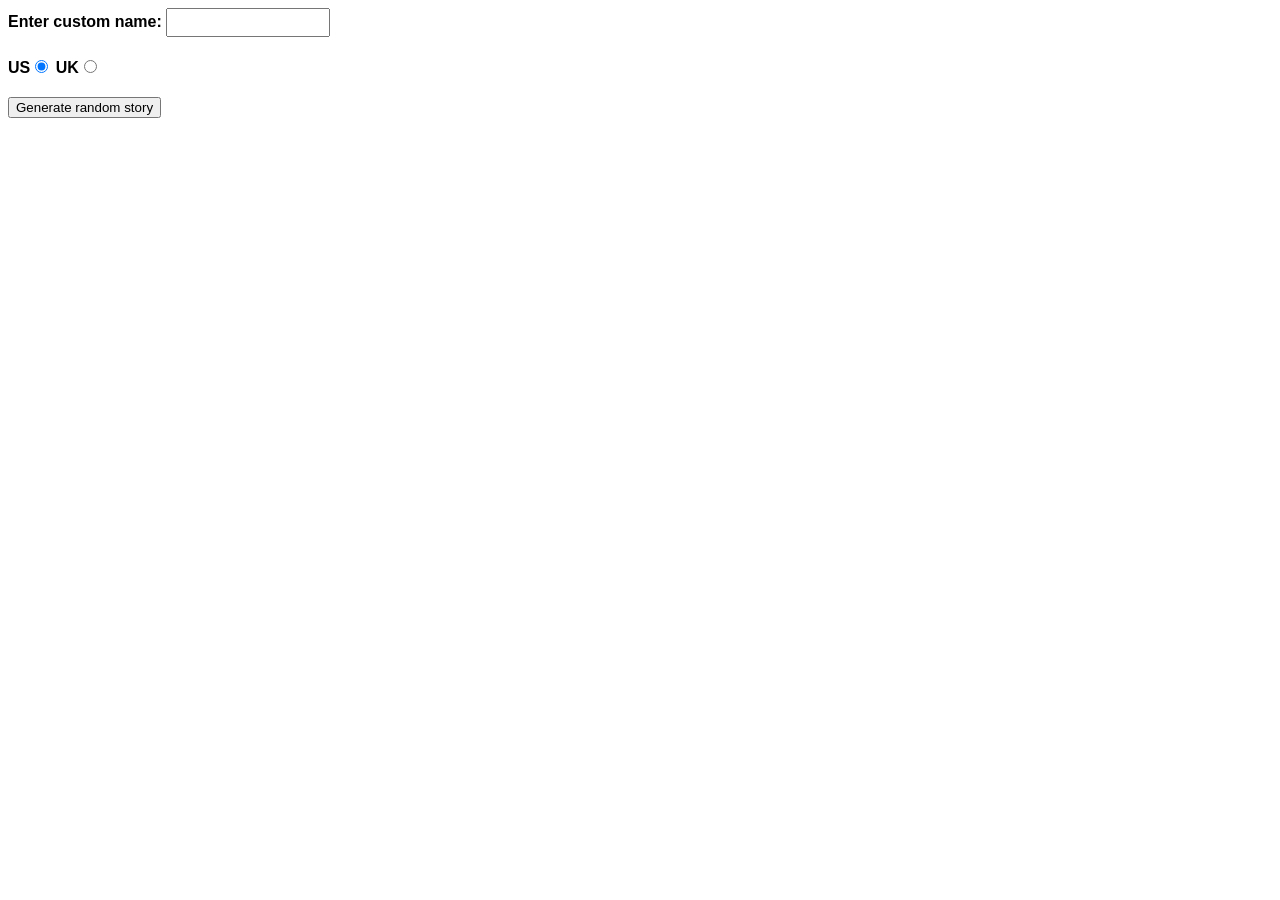
<file: assignment04/index.html>
<!DOCTYPE html>
<html lang="en-US">
  <head>
    <meta charset="utf-8" />
    <meta name="viewport" content="width=device-width" />

    <title>Silly story generator</title>

    <style>
      body {
        font-family: helvetica, sans-serif;
        width: 350px;
      }

      label {
        font-weight: bold;
      }

      div {
        padding-bottom: 20px;
      }

      input[type="text"] {
        padding: 5px;
        width: 150px;
      }

      p {
        background: #ffc125;
        color: #5e2612;
        padding: 10px;
        visibility: hidden;
      }
    </style>
  </head>

  <body>
    <div>
      <label for="customname">Enter custom name:</label>
      <input id="customname" type="text" placeholder="" />
    </div>
    <div>
      <label for="us">US</label
      ><input id="us" type="radio" name="ukus" value="us" checked />
      <label for="uk">UK</label
      ><input id="uk" type="radio" name="ukus" value="uk" />
    </div>
    <div>
      <button class="randomize">Generate random story</button>
    </div>
    <!-- Thanks a lot to Willy Aguirre for his help with the code for this assessment -->
    <p class="story"></p>
  </body>
</html>
</file>
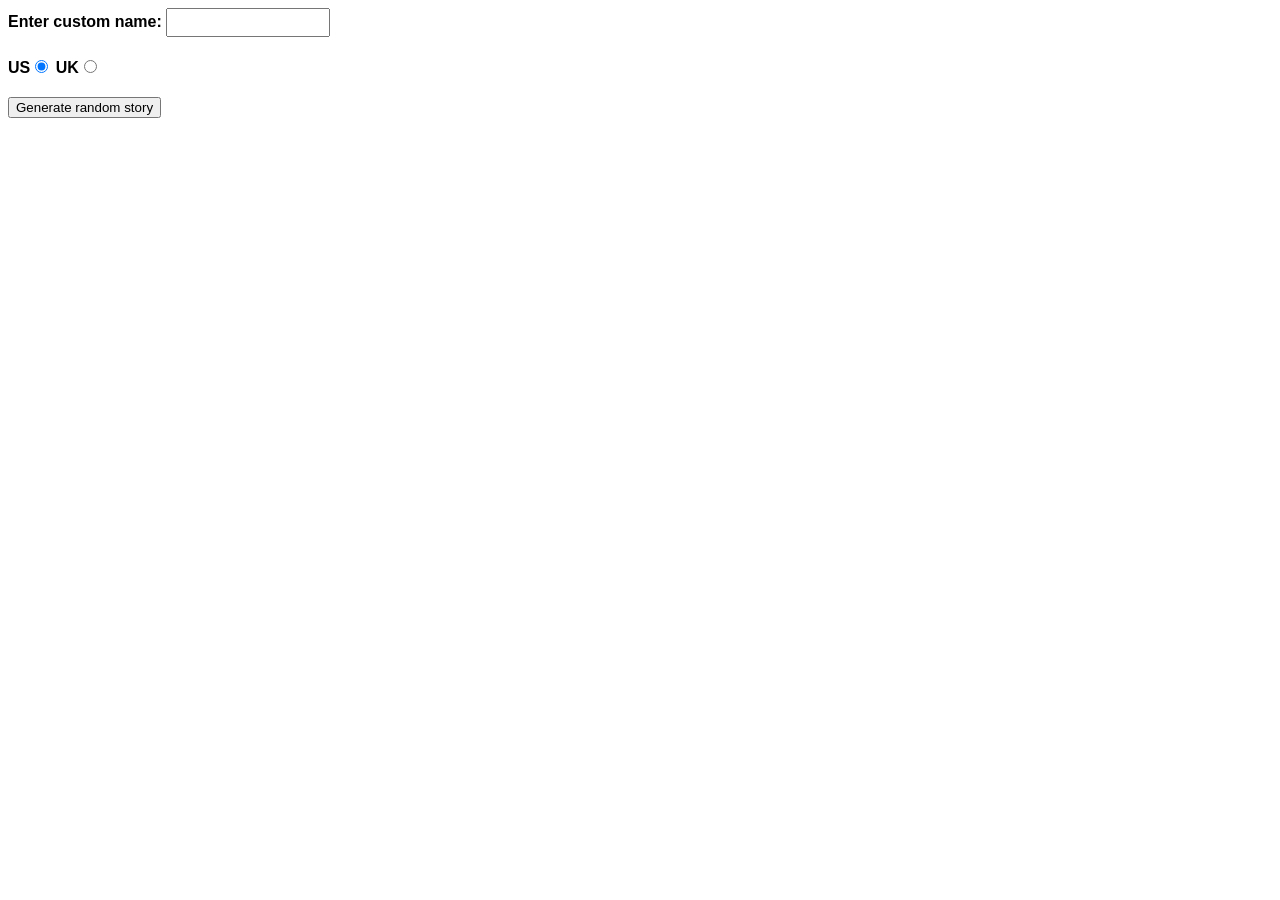
<file: Assignment-04/part01/index.html>
<!-- 
 Name: Mohabatjit Singh
 File: Part1.html 
 Date: 31 July 2025 
 A silly story generator.
-->
<!DOCTYPE html>
<html lang="en-US">
  <head>
    <meta charset="utf-8" />
    <meta name="viewport" content="width=device-width" />

    <title>Silly story generator</title>

    <style>
      body {
        font-family: helvetica, sans-serif;
        width: 350px;
      }

      label {
        font-weight: bold;
      }

      div {
        padding-bottom: 20px;
      }

      input[type="text"] {
        padding: 5px;
        width: 150px;
      }

      p {
        background: #ffc125;
        color: #5e2612;
        padding: 10px;
        visibility: hidden;
      }
    </style>
  </head>
  <body>
    <div>
      <label for="customname">Enter custom name:</label>
      <input id="customname" type="text" placeholder="" />
    </div>
    <div>
      <label for="us">US</label
      ><input id="us" type="radio" name="ukus" value="us" checked />
      <label for="uk">UK</label
      ><input id="uk" type="radio" name="ukus" value="uk" />
    </div>
    <div>
      <button class="randomize">Generate random story</button>
    </div>
<p class="story"></p>
<script src="main.js"></script>
  </body>
</html>
</file>
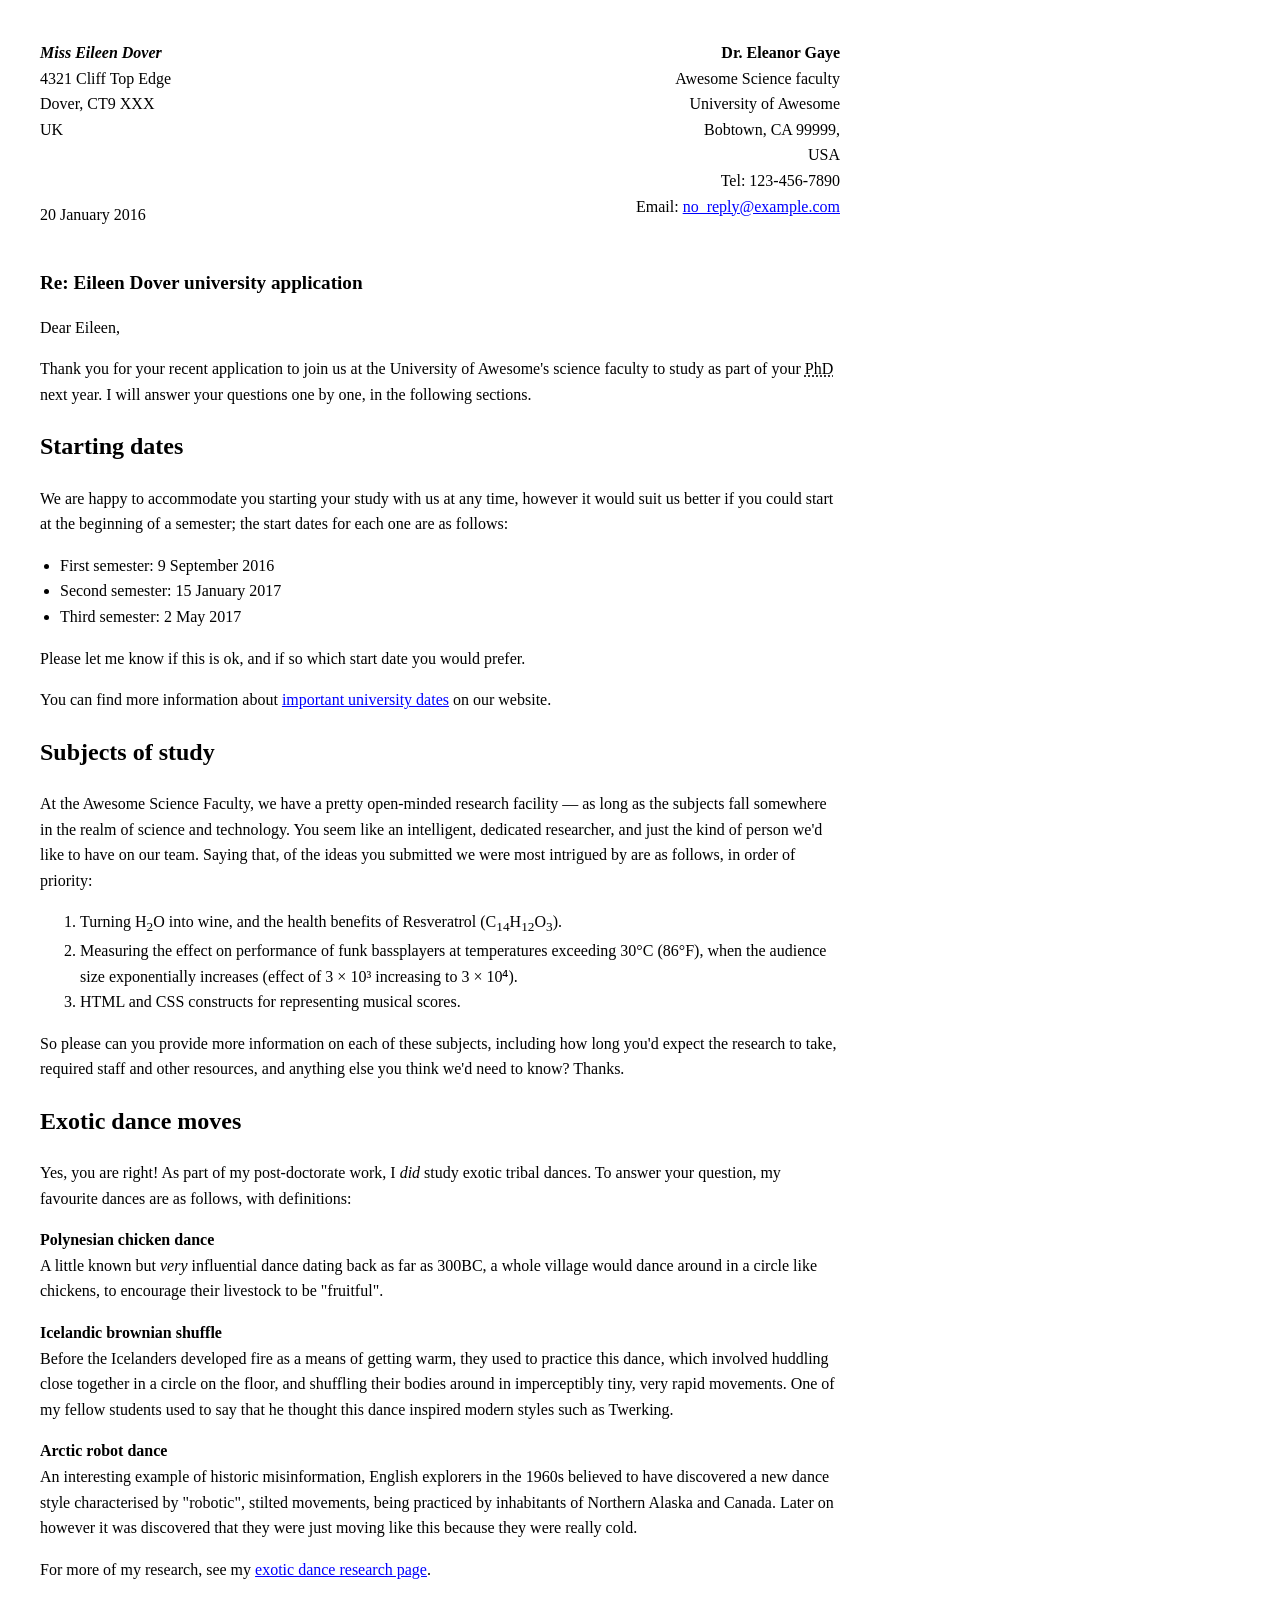
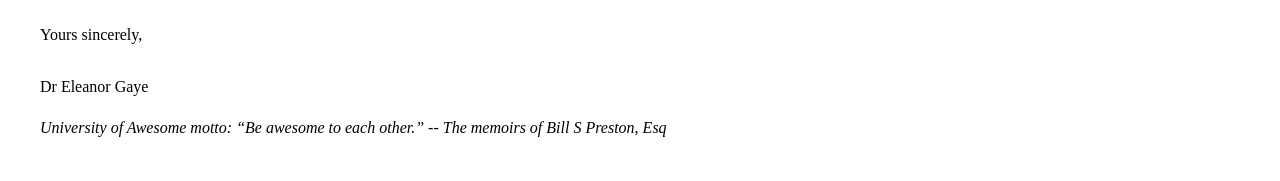
<file: lab1/part1/index.html>
<!DOCTYPE html>
<html lang="en">
<head>
<!--
	Name: Mohabatjit Singh 
	File: index.html
	Date: 22 May 2025 
	Lab 1 Part 1 cover letter for a university application.-->
  <meta charset="utf-8">
  <title>University Application Response</title>
  <style>
    body {
      font-family: Georgia, serif;
      line-height: 1.6;
      margin: 40px;
      max-width: 800px;
      color: #000;
    }
    .header-right {
      float: right;
      text-align: right;
    }
    .date {
      margin-top: 60px;
    }
    h1 {
      font-size: 1.2em;
      margin-top: 40px;
    }
    ul {
      margin: 0;
      padding-left: 20px;
    }
    .signature {
      margin-top: 40px;
    }
    a {
      color: blue;
      text-decoration: underline;
    }
    em {
      font-style: italic;
    }
  </style>
</head>
<body>

  <div class="header-right">
    <strong>Dr. Eleanor Gaye</strong><br>
    Awesome Science faculty<br>
    University of Awesome<br>
    Bobtown, CA 99999,<br>
    USA<br>
    Tel: 123-456-7890<br>
    Email: <a href="mailto:no_reply@example.com">no_reply@example.com</a>
  </div>

  <p><strong><em>Miss Eileen Dover</em></strong><br>
  4321 Cliff Top Edge<br>
  Dover, CT9 XXX<br>
  UK</p>

  <p class="date">20 January 2016</p>

  <h1>Re: Eileen Dover university application</h1>

  <p>Dear Eileen,</p>

  <p>Thank you for your recent application to join us at the University of Awesome's science faculty to study as part of your <abbr title="Doctor of Philosophy">PhD</abbr> next year. I will answer your questions one by one, in the following sections.</p>

  <h2>Starting dates</h2>

  <p>We are happy to accommodate you starting your study with us at any time, however it would suit us better if you could start at the beginning of a semester; the start dates for each one are as follows:</p>

  <ul>
    <li>First semester: 9 September 2016</li>
    <li>Second semester: 15 January 2017</li>
    <li>Third semester: 2 May 2017</li>
  </ul>

  <p>Please let me know if this is ok, and if so which start date you would prefer.</p>

  <p>You can find more information about <a href="https://durhamcollege.desire2learn.com/d2l/home">important university dates</a> on our website.</p>

  <h2>Subjects of study</h2>

  <p>At the Awesome Science Faculty, we have a pretty open-minded research facility — as long as the subjects fall somewhere in the realm of science and technology. You seem like an intelligent, dedicated researcher, and just the kind of person we'd like to have on our team. Saying that, of the ideas you submitted we were most intrigued by are as follows, in order of priority:</p>

  <ol>
    <li>Turning H<sub>2</sub>O into wine, and the health benefits of Resveratrol (C<sub>14</sub>H<sub>12</sub>O<sub>3</sub>).</li>
    <li>Measuring the effect on performance of funk bassplayers at temperatures exceeding 30°C (86°F), when the audience size exponentially increases (effect of 3 × 10³ increasing to 3 × 10⁴).</li>
    <li>HTML and CSS constructs for representing musical scores.</li>
  </ol>

  <p>So please can you provide more information on each of these subjects, including how long you'd expect the research to take, required staff and other resources, and anything else you think we'd need to know? Thanks.</p>

  <h2>Exotic dance moves</h2>

  <p>Yes, you are right! As part of my post-doctorate work, I <em>did</em> study exotic tribal dances. To answer your question, my favourite dances are as follows, with definitions:</p>

  <p><strong>Polynesian chicken dance</strong><br>
  A little known but <em>very</em> influential dance dating back as far as 300BC, a whole village would dance around in a circle like chickens, to encourage their livestock to be "fruitful".</p>

  <p><strong>Icelandic brownian shuffle</strong><br>
  Before the Icelanders developed fire as a means of getting warm, they used to practice this dance, which involved huddling close together in a circle on the floor, and shuffling their bodies around in imperceptibly tiny, very rapid movements. One of my fellow students used to say that he thought this dance inspired modern styles such as Twerking.</p>

  <p><strong>Arctic robot dance</strong><br>
  An interesting example of historic misinformation, English explorers in the 1960s believed to have discovered a new dance style characterised by "robotic", stilted movements, being practiced by inhabitants of Northern Alaska and Canada. Later on however it was discovered that they were just moving like this because they were really cold.</p>

  <p>For more of my research, see my <a href="https://www.academia.edu/6244579/EXOTIC_DANCING_AN_EXPLORATORY_INVESTIGATION_OF_THE_SOCIALIZING_AGENTS_BETWEEN_RACE_AND_CLASS">exotic dance research page</a>.</p>

  <div class="signature">
    Yours sincerely,<br><br>
    Dr Eleanor Gaye
  </div>

  <p><em>University of Awesome motto: “Be awesome to each other.” -- The memoirs of Bill S Preston, Esq</em></p>

</body>
</html>
</file>
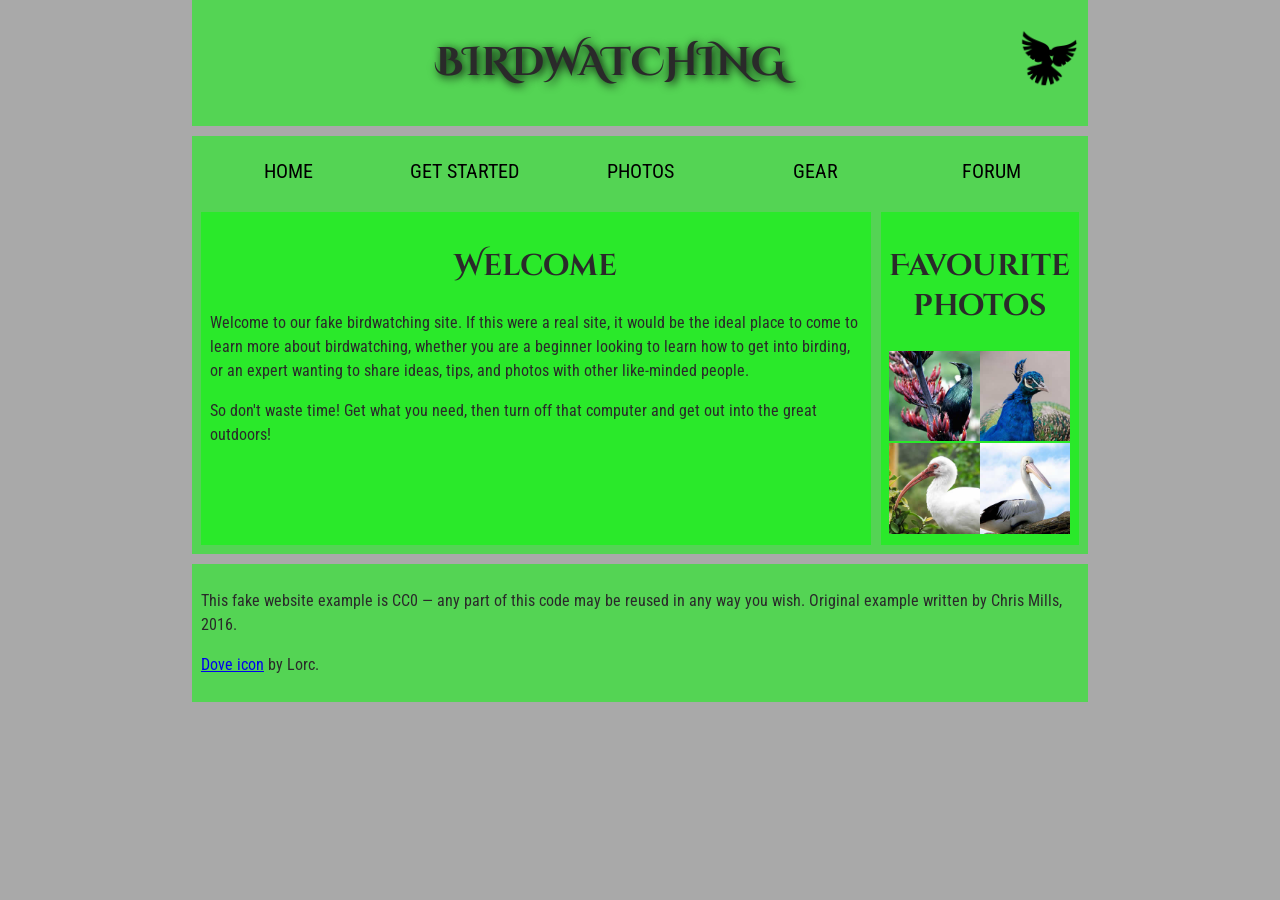
<file: lab1/part2/index.html>
<!DOCTYPE html>
<html lang="en">
  <head>
 <!--
	Name: Mohabatjit Singh 
	File: index.html
	Date: 26 May 2025 
	Lab 1 Part 2 a birdwatching page.
	-->
    <meta charset="utf-8">
    <title>Birdwatching</title>
    <link href="https://fonts.googleapis.com/css?family=Roboto+Condensed:300%7CCinzel+Decorative:700" rel="stylesheet">
    <link rel="stylesheet" href="./css/style.css">
    
  </head>

  <body>
    <header>
      <!--the header part-->
      <h1>Birdwatching</h1>
      <img src="./images/dove.png" alt="a simple dove logo"><!--Added the logo-->
    </header>
    <!--Adding the navigation tab-->
      <nav>
      <ul>
        <li><span>Home</span></li>
        <li><a href="">get started</a></li>
        <li><a href="#">Photos</a></li>
        <li><a href="#">Gear</a></li>
        <li><a href="#">Forum</a></li>
      </ul>
      </nav>
      <main>
      <section>
        <!--Adding the introduction and welcome section-->
      <h2>Welcome</h2>

      <p>Welcome to our fake birdwatching site. If this were a real site, it would be the ideal place to come to learn more about birdwatching, whether you are a beginner looking to learn how to get into birding, or an expert wanting to share ideas, tips, and photos with other like-minded people.</p>

      <p>So don't waste time! Get what you need, then turn off that computer and get out into the great outdoors!</p>
      </section>
      <!--Added the photos-->
      <aside>
      <h2>Favourite photos</h2>

      <a href="./images/favorite-1.jpg"><img src="./images/favorite-1_th.jpg" alt="Small black bird, black claws, long black slender beak, links to larger version of the image"></a>
      <a href="./images/favorite-2.jpg"><img src="./images/favorite-2_th.jpg" alt="Top half of a pretty bird with bright blue plumage on neck, light colored beak, blue headdress, links to larger version of the image"></a>
      <a href="./images/favorite-3.jpg"><img src="./images/favorite-3_th.jpg" alt="Top half of a large bird with white plumage, very long curved narrow light colored break, links to larger version of the image"></a>
      <a href="./images/favorite-4.jpg"><img src="./images/favorite-4_th.jpg" alt="Large bird, mostly white plumage with black plumage on back and rear, long straight white beak, links to larger version of the image"></a>
       </aside></main>
       <!--Added the footer section-->
       <footer>

      <p>This fake website example is CC0 — any part of this code may be reused in any way you wish. Original example written by Chris Mills, 2016.</p>

      <p><a href="/http://game-icons.net/lorc/originals/dove.html">Dove icon</a> by Lorc.</p>
        </footer>
  </body>
</html>
</file>
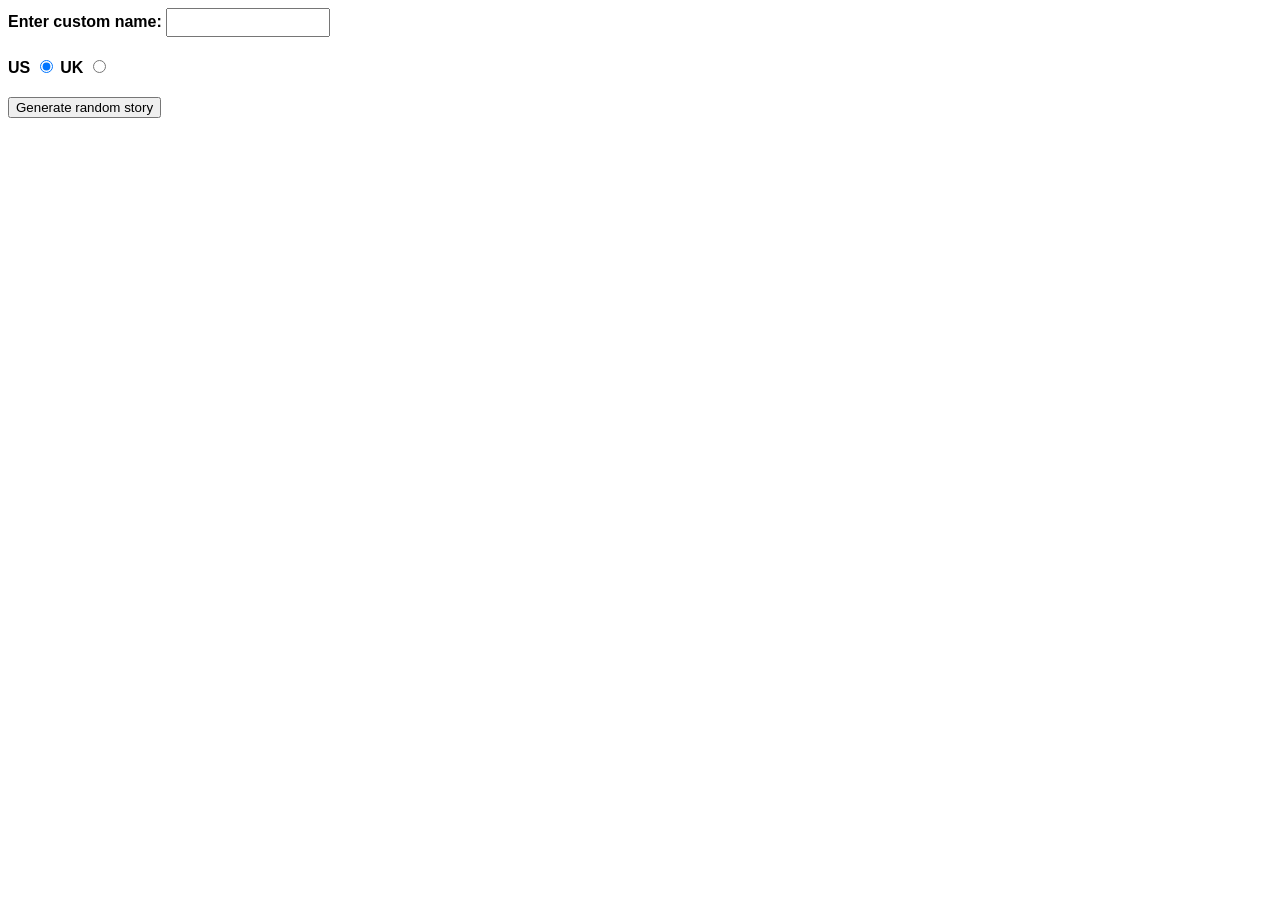
<file: assignment04/part1.html>
<!-- 
 Name: Mohabatjit Singh
 File: Part1.html 
 Date: 31 July 2025 
 A silly story generator.
-->
<!DOCTYPE html>
<html lang="en-US">
  <head>
    <meta charset="utf-8" />
    <meta name="viewport" content="width=device-width" />
    <title>Silly story generator</title>
    <style>
      body {
        font-family: helvetica, sans-serif;
        width: 350px;
      }
      label {
        font-weight: bold;
      }
      div {
        padding-bottom: 20px;
      }
      input[type="text"] {
        padding: 5px;
        width: 150px;
      }
      p {
        background: #ffc125;
        color: #5e2612;
        padding: 10px;
        visibility: hidden;
      }
    </style>
  </head>
  <body>
    <div>
      <label for="customname">Enter custom name:</label>
      <input id="customname" type="text" placeholder="" />
    </div>
    <div>
      <label for="us">US</label>
      <input id="us" type="radio" name="ukus" value="us" checked />
      <label for="uk">UK</label>
      <input id="uk" type="radio" name="ukus" value="uk" />
    </div>
    <div>
      <button class="randomize">Generate random story</button>
    </div>
    <p class="story"></p>

    <script>
      const customName = document.getElementById('customname');
      const randomize = document.querySelector('.randomize');
      const story = document.querySelector('.story');

      const insertX = ['Willy the Goblin', 'Big Daddy', 'Father Christmas'];
      const insertY = ['the soup kitchen', 'Disneyland', 'the White House'];
      const insertZ = ['spontaneously combusted', 'melted into a puddle on the sidewalk', 'turned into a slug and crawled away'];

      function randomValueFromArray(array) {
        const random = Math.floor(Math.random() * array.length);
        return array[random];
      }

      randomize.addEventListener('click', result);

      function result() {
        let newStory =
          'It was 94 fahrenheit outside, so :insertx: went for a walk. ' +
          'When they got to :inserty:, they stared in horror for a few moments, then :insertz:. ' +
          'Bob saw the whole thing, but was not surprised — :insertx: weighs 300 pounds, and it was a hot day.';

        const xItem = randomValueFromArray(insertX);
        const yItem = randomValueFromArray(insertY);
        const zItem = randomValueFromArray(insertZ);

        newStory = newStory.replace(/:insertx:/g, xItem);
        newStory = newStory.replace(':inserty:', yItem);
        newStory = newStory.replace(':insertz:', zItem);

        if (customName.value !== '') {
          const name = customName.value;
          newStory = newStory.replace('Bob', name);
        }

        if (document.getElementById('uk').checked) {
          const weight = Math.round(300 * 0.0714286) + ' stone';
          const temperature = Math.round((94 - 32) * (5 / 9)) + ' centigrade';
          newStory = newStory.replace('94 fahrenheit', temperature);
          newStory = newStory.replace('300 pounds', weight);
        }

        story.textContent = newStory;
        story.style.visibility = 'visible';
      }
    </script>
  </body>
</html>
</file>
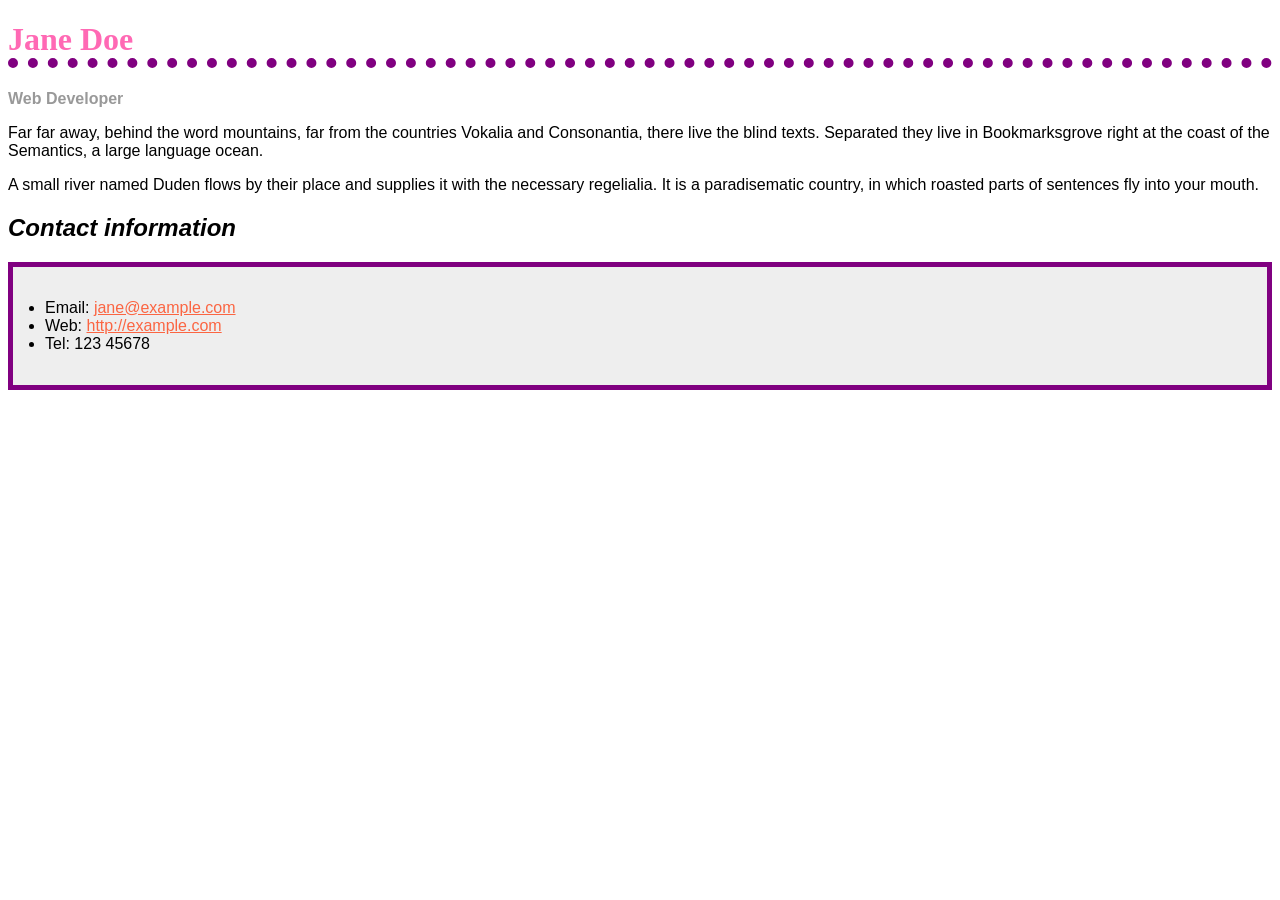
<file: assignment3/part1.html>
<!DOCTYPE html>
<html lang="en">
<head>
    <meta charset="UTF-8">
    <meta name="viewport" content="width=device-width, initial-scale=1.0">
    <title>Bio Page</title>
    <!-- Name: Mohabatjit Singh 
     File: part1.html 
     Date: 17 June,2025 
     this part is a bio page-->
     <link rel="stylesheet" href="./CSS/style1.css">
</head>
<body>
    <h1>Jane Doe</h1>
<div class="job-title">Web Developer</div>
<p>
  Far far away, behind the word mountains, far from the countries Vokalia and
  Consonantia, there live the blind texts. Separated they live in Bookmarksgrove
  right at the coast of the Semantics, a large language ocean.
</p>

<p>
  A small river named Duden flows by their place and supplies it with the
  necessary regelialia. It is a paradisematic country, in which roasted parts of
  sentences fly into your mouth.
</p>

<h2>Contact information</h2>
<ul>
  <li>Email: <a href="mailto:jane@example.com">jane@example.com</a></li>
  <li>Web: <a href="http://example.com">http://example.com</a></li>
  <li>Tel: 123 45678</li>
</ul>
    
</body>
</html>
</file>
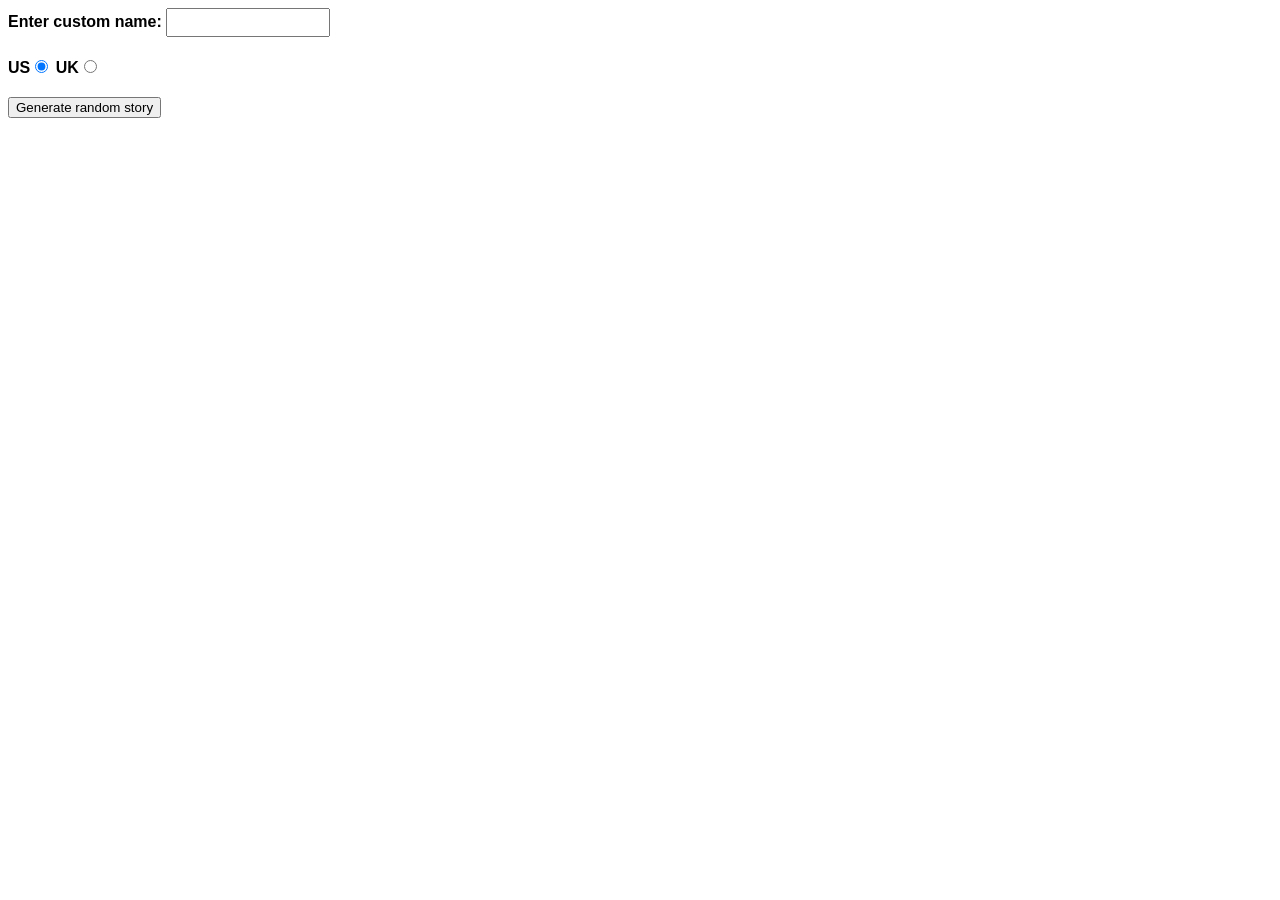
<file: Assignment-04/part01/part1.html>
<!-- 
 Name: Mohabatjit Singh
 File: Part1.html 
 Date: 31 July 2025 
 A silly story generator.
-->
<!DOCTYPE html>
<html lang="en-US">
  <head>
    <meta charset="utf-8" />
    <meta name="viewport" content="width=device-width" />

    <title>Silly story generator</title>

    <style>
      body {
        font-family: helvetica, sans-serif;
        width: 350px;
      }

      label {
        font-weight: bold;
      }

      div {
        padding-bottom: 20px;
      }

      input[type="text"] {
        padding: 5px;
        width: 150px;
      }

      p {
        background: #ffc125;
        color: #5e2612;
        padding: 10px;
        visibility: hidden;
      }
    </style>
  </head>
  <body>
    <div>
      <label for="customname">Enter custom name:</label>
      <input id="customname" type="text" placeholder="" />
    </div>
    <div>
      <label for="us">US</label
      ><input id="us" type="radio" name="ukus" value="us" checked />
      <label for="uk">UK</label
      ><input id="uk" type="radio" name="ukus" value="uk" />
    </div>
    <div>
      <button class="randomize">Generate random story</button>
    </div>
<p class="story"></p>
<script src="main.js"></script>
</file>
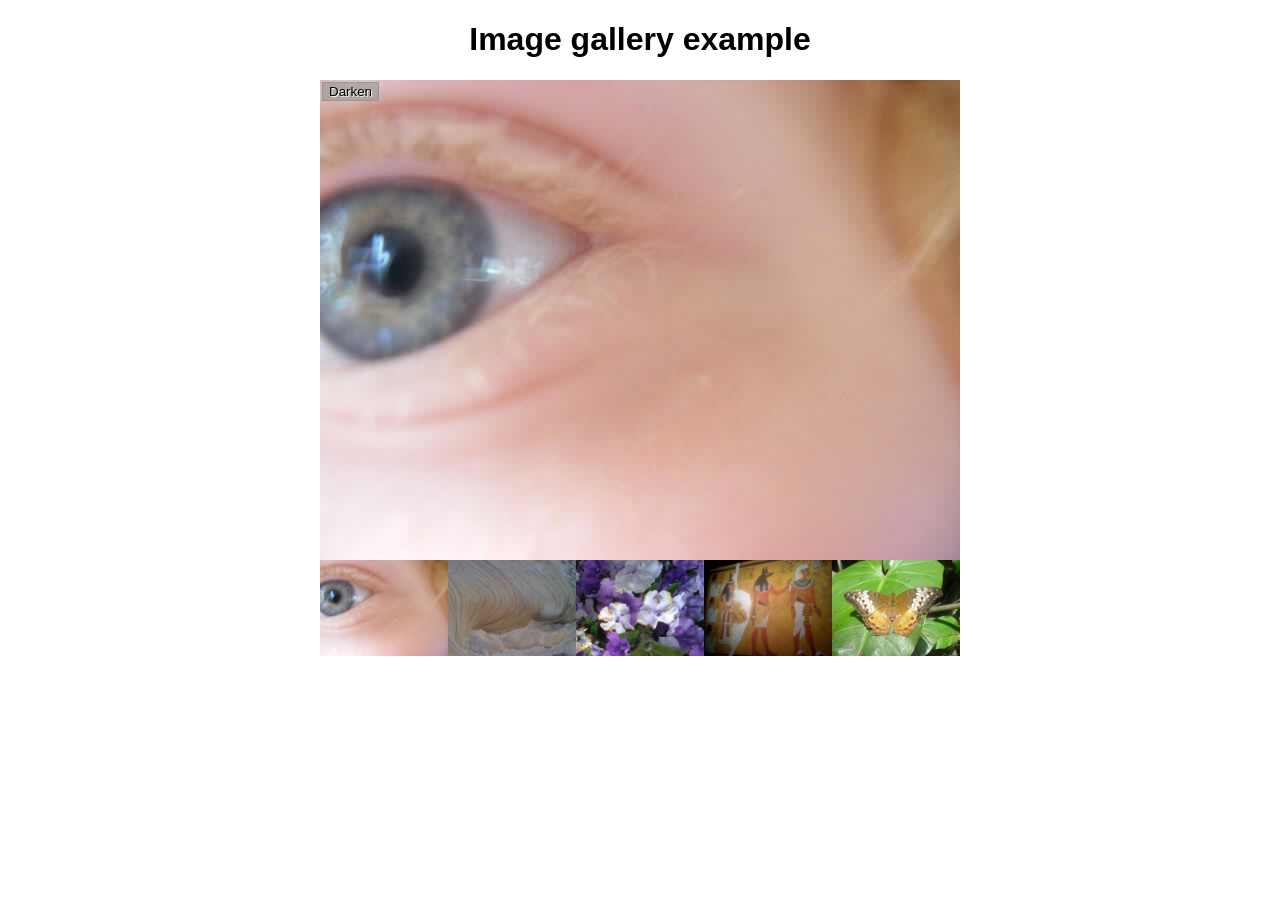
<file: Assignment-04/part02/part2.html>
<!-- 
 Name: Mohabatjit Singh
 File: Part1.html 
 Date: 1 August 2025 
 Interactive image gallery layout
-->
<!DOCTYPE html>
<html lang="en-us">
  <head>
    <meta charset="utf-8">

    <title>Image gallery</title>

    <link rel="stylesheet" href="style.css">
    
  </head>

  <body>
    <h1>Image gallery example</h1>

    <div class="full-img">
      <img class="displayed-img" src="images/pic1.jpg" alt="Closeup of a human eye">
      <div class="overlay"></div>
      <button class="dark">Darken</button>
    </div>

    <div class="thumb-bar">


    </div>
    <script src="main.js"></script>
  </body>
</html>
</file>
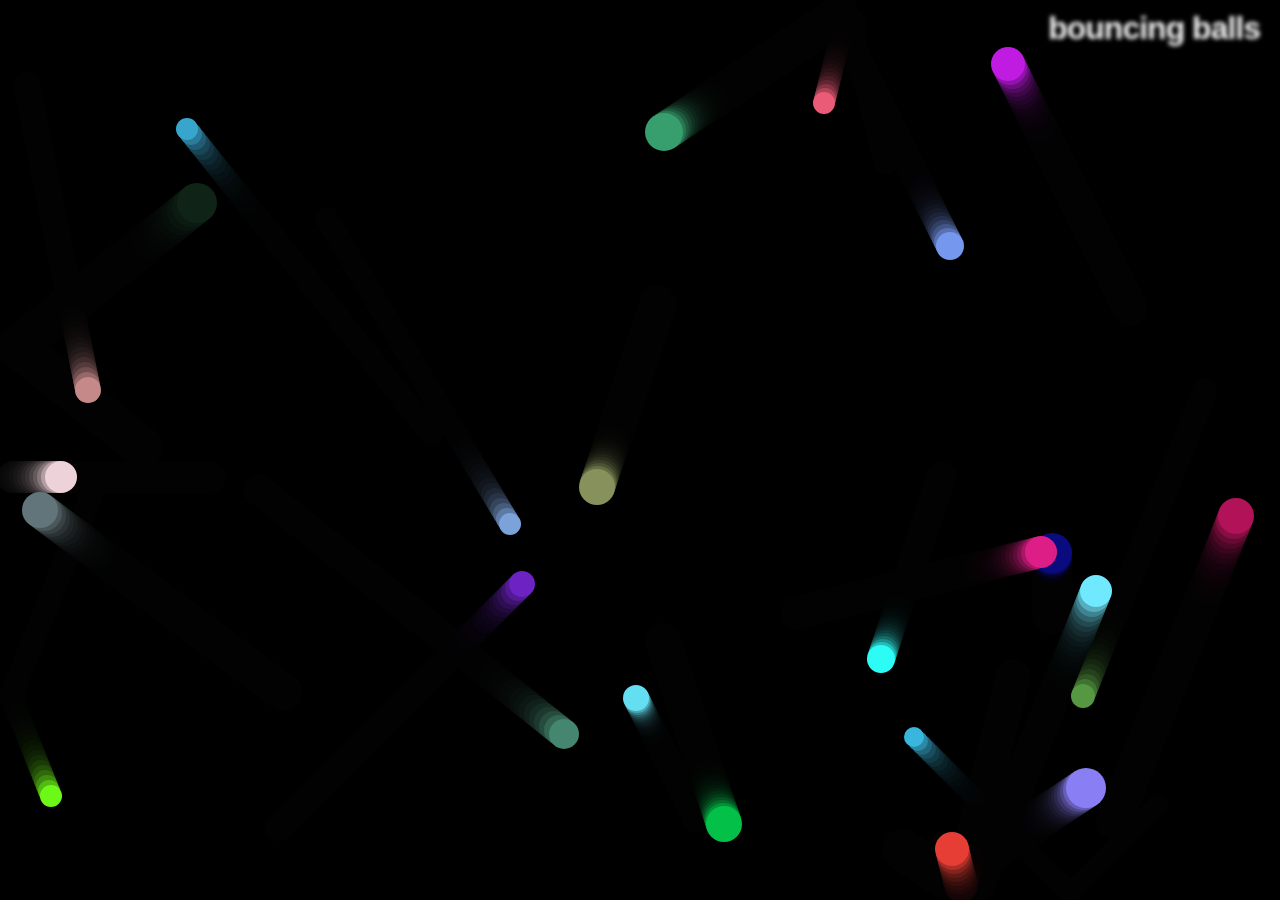
<file: Assignment-04/part03/part3.html>
<!-- 
 Name: Mohabatjit Singh
 File: Part3.html 
 Date: 1 August 2025 
 Bouncing Balls
-->
<!DOCTYPE html>
<html lang="en-US">
  <head>
    <meta charset="utf-8">
    <meta name="viewport" content="width=device-width">
    <title>Bouncing balls</title>
    <link rel="stylesheet" href="style.css">
  </head>

  <body>
    <h1>bouncing balls</h1>
    <canvas></canvas>

    <script src="main.js"></script>
  </body>
</html>
</file>
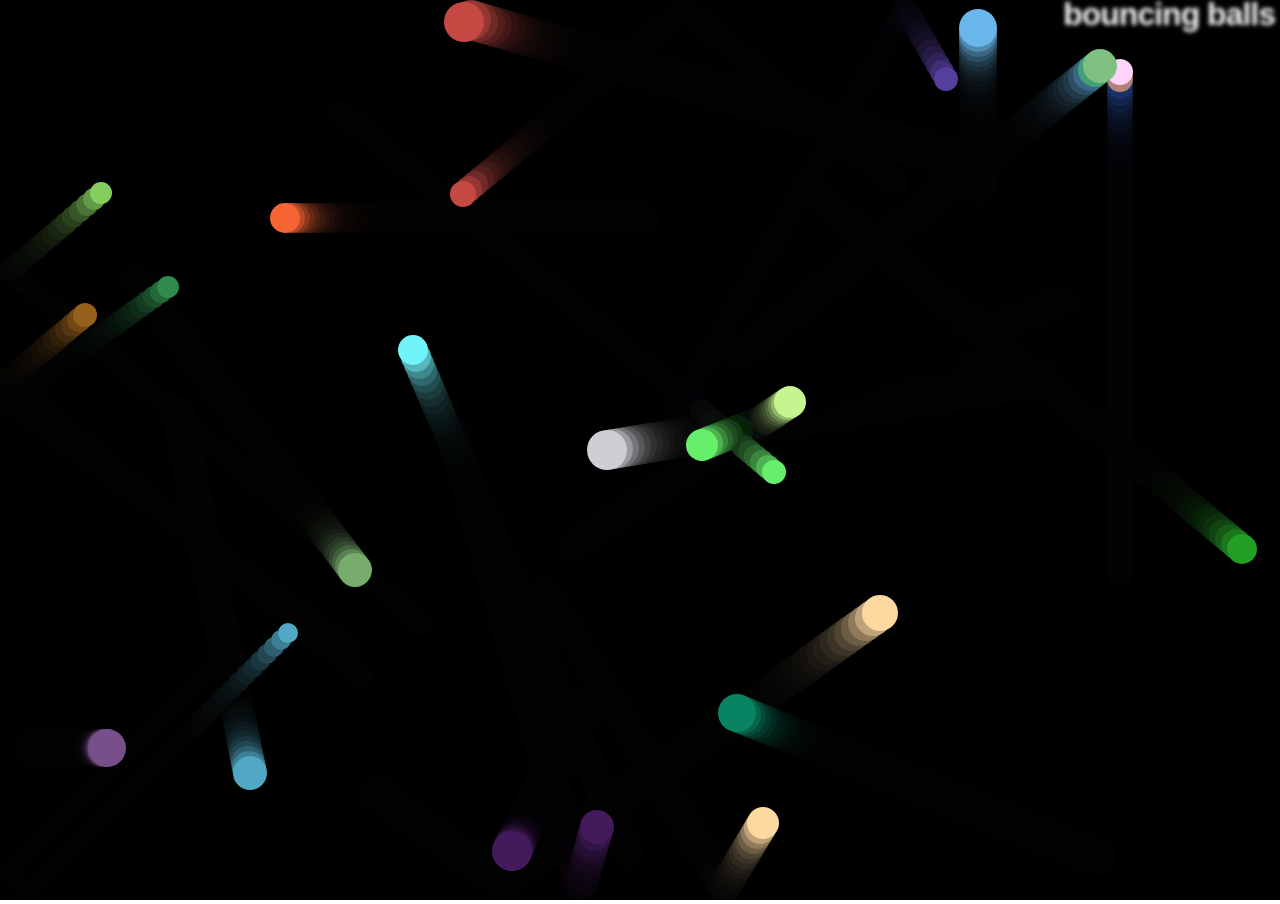
<file: Assignment-04/part04/part4.html>
<!-- 
 Name: Mohabatjit Singh
 File: Part4.html 
 Date: 1 August 2025 
  Bouncing Balls Animation
-->
<!DOCTYPE html>
<html lang="en-US">
  <head>
    <meta charset="utf-8">
    <meta name="viewport" content="width=device-width">
    <title>Bouncing balls</title>
    <link rel="stylesheet" href="style.css">
  </head>

  <body>
    <h1>bouncing balls</h1>
    <canvas></canvas>

    <script src="main-finished.js"></script>
  </body>
</html>
</file>
<file: lab1/part2/css/style.css>
/* || General setup */

html, body {
  margin: 0;
  padding: 0;
}

html {
  font-size: 10px;
  background-color: #a9a9a9;
}

body {
  width: 70%;
  min-width: 800px;
  margin: 0 auto;
}

/* || typography */

h1, h2, h3 {
  font-family: 'Cinzel Decorative', cursive;
  color: #2a2a2a;
}

p, input, li {
  font-family: 'Roboto Condensed', sans-serif;
  color: #2a2a2a;
}

h1 {
  font-size: 4rem;
  text-align: center;
  text-shadow: 2px 2px 10px black;
}

h2 {
  font-size: 3rem;
  text-align: center;
}

h3 {
  font-size: 2.2rem;
}

p, li {
  font-size: 1.6rem;
  line-height: 1.5;
}

/* || header layout */

header {
  margin-bottom: 10px;
  display: flex;
  flex-flow: row wrap;
}

body > * {
  background-color: red;
  padding: 1%;
}

main, header, nav, article, aside, footer, section {
  background-color: rgba(0,255,0,0.5);
  padding: 1%;
}

h1 {
  flex: 5;
  text-transform: uppercase;
}

header img {
  display: block;
  height: 60px;
  padding-top: 20.15px;
}

nav {
  height: 50px;
  flex: 100%;
  display: flex;
}

nav ul {
  padding: 0;
  list-style-type: none;
  flex: 2;
  display: flex;
}

nav li {
  display: inline;
  text-align: center;
  flex: 1;
}

nav a, nav span {
  display: inline-block;
  font-size: 2rem;
  height: 3rem;
  line-height: 1.7;
  text-transform: uppercase;
  text-decoration: none;
  color: black;

}

/* || main layout */

main {
  display: flex;
}

article, section {
  flex: 4;
}

aside {
  flex: 1;
  margin-left: 10px;
  padding: 1%;
}

aside a {
  display: block;
  float: left;
  width: 50%;
}

aside img {
  max-width: 100%;
}

footer {
  margin-top: 10px;
}
</file>
<file: assignment3/CSS/style1.css>
/**Name: Mohabatjit Singh 
     File: style1.css 
     Date: 17 June,2025 
     this is style for part 1*/
body {
  font-family: Arial, Helvetica, sans-serif;
}

h1 {
    /**Make the level one heading pink, using the CSS color keyword hotpink.*/
  color: hotpink;
  font-size: 2em;
  font-family: Georgia, "Times New Roman", Times, serif;
  /**Give the heading a 10px dotted border-bottom which uses the CSS color keyword purple.*/
  border-bottom: 10px dotted purple;
  
}

h2 {
  /**make h2 italic*/
  font-style: italic;
  font-size: 1.5em;
}

.job-title {
  color: #999999;
  font-weight: bold;
}

a:link,
a:visited {
  color: #fb6542;
}

a:hover {
  text-decoration: none;
}
/**Give the ul used for the contact details a background-color of #eeeeee, and a 5px solid purple border. Use some padding to push the content away from the border.*/
ul{
    background-color: #eeeeee;
    border: 5px solid purple ;
    padding: 2em;
}
/**Make the links green on hover.*/
a:hover{
    color: green;
}
</file>
<file: Assignment-04/part02/style.css>
/* 
 Name: Mohabatjit Singh
 File: style.css 
 Date: 1 August 2025
 styling for image gallery
*/
h1 {
  font-family: helvetica, arial, sans-serif;
  text-align: center;
}

body {
  width: 640px;
  margin: 0 auto;
}

.full-img {
  position: relative;
  display: block;
  width: 640px;
  height: 480px;
}

.overlay {
  position: absolute;
  top: 0;
  left: 0;
  width: 640px;
  height: 480px;
  background-color: rgba(0,0,0,0);
}

button {
  border: 0;
  background: rgba(150,150,150,0.6);
  text-shadow: 1px 1px 1px white;
  border: 1px solid #999;
  position: absolute;
  cursor: pointer;
  top: 2px;
  left: 2px;
}

.thumb-bar img {
  display: block;
  width: 20%;
  float: left;
  cursor: pointer;
}
</file>
<file: Assignment-04/part03/style.css>
/* 
 Name: Mohabatjit Singh
 File: style.css 
 Date: 1 August 2025
  Styling for bouncing balls animation
*/
html, body {
  margin: 0;
height: 100%;
  overflow: hidden;
  font-family: 'Helvetica Neue', Helvetica, Arial, sans-serif;
}

h1 {
  font-size: 2rem;
  letter-spacing: -1px;
  position: absolute;
  top: 10px;
  right: 20px;
  margin: 0;
  color: transparent;
  text-shadow: 0 0 4px white;
}
</file>
<file: Assignment-04/part04/style.css>
/* 
 Name: Mohabatjit Singh
 File: style.css 
 Date: 1 August 2025 
 Styling for bouncing balls animation
*/
html, body {
  margin: 0;
}

html {
  font-family: 'Helvetica Neue', Helvetica, Arial, sans-serif;
  height: 100%;
}

body {
  overflow: hidden;
  height: inherit;
}

h1 {
  font-size: 2rem;
  letter-spacing: -1px;
  position: absolute;
  margin: 0;
  top: -4px;
  right: 5px;

  color: transparent;
  text-shadow: 0 0 4px white;
}
</file>
